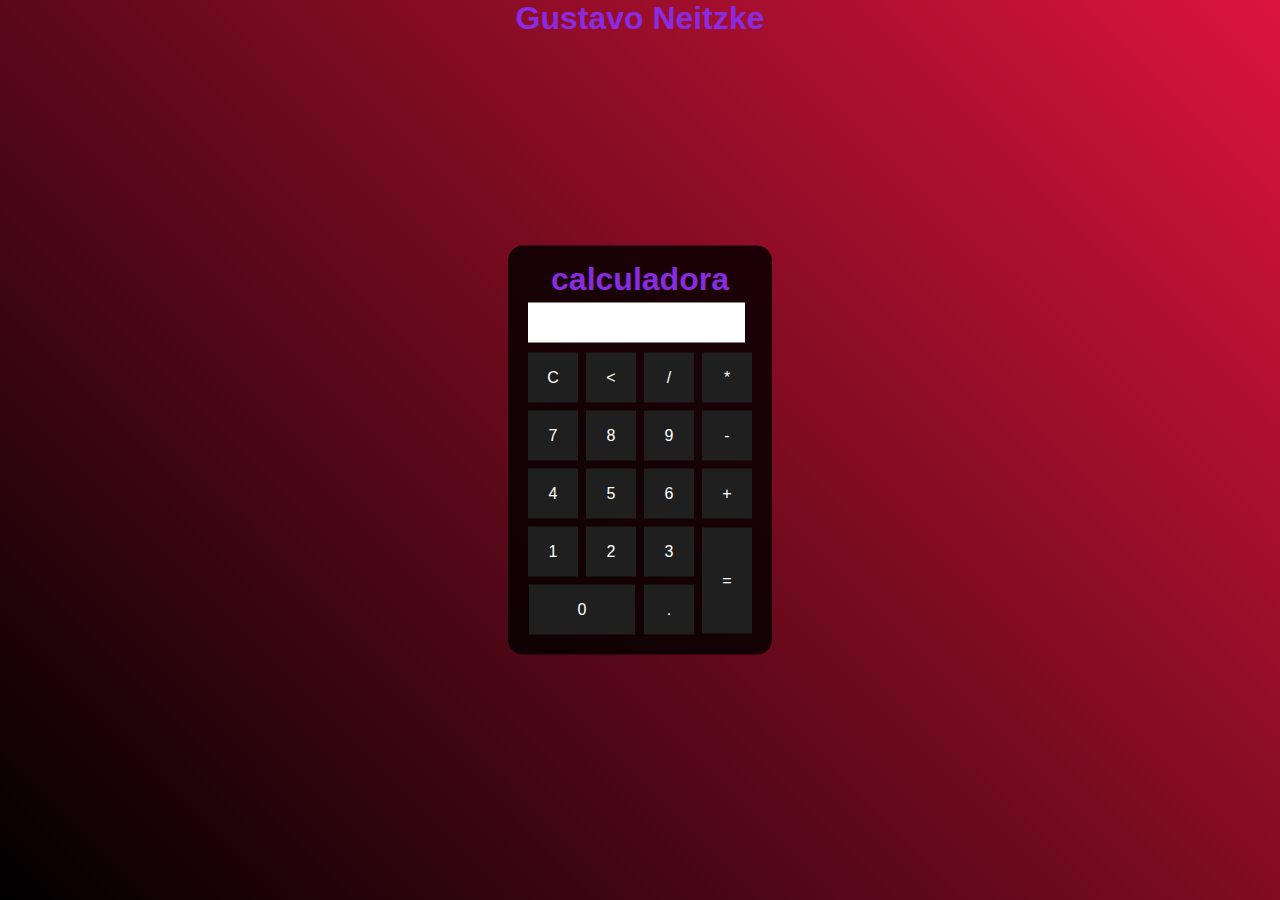
<file: Calculadora.html>
<!DOCTYPE html>
<html lang="en">
<head>
    <meta charset="UTF-8">
    <meta http-equiv="X-UA-Compatible" content="IE=edge">
    <meta name="viewport" content="width=device-width, initial-scale=1.0">
    <title>Calculadora</title>
    <style>
        *{
            margin: 0;
            padding: 0;
        }
        .fundo{
            background-image: linear-gradient(45deg, black, crimson);
            height: 100vh;
            color: blueviolet;
            font-family: Arial, Helvetica, sans-serif;
            text-align: center;
        }
        .calculadora{
            position: absolute;
            background-color: rgba(0, 0, 0,0.8);
            top: 50%;
            left: 50%;
            transform: translate(-50%,-50%);
            border-radius: 15px;
            padding: 15px;
        }
        .botao{
            width: 50px;
            height: 50px;
            font-size: medium;
            cursor: pointer;
            background-color: rgb(31,31,31);
            border: none;
            color: white;
            margin: 3px;
        }
        .botao:hover{
            background-color: black;
        }
        #resultado{
            width: 207px;
            background-color: white;
            height: 30px;
            margin: 5px;
            font-size: 30px;
            color: black;
            text-align: right;
            padding: 5px;
        }
    </style>
</head>
<body>
    <div class="fundo">
        <h1>Gustavo Neitzke</h1>
        <div class="calculadora">
            <h1>calculadora</h1>
            <p id="resultado"></p>
            <table>
                <tr>
                    <td><button class="botao" onclick="clean()">C</button></td>
                    <td><button class="botao" onclick="back()"><</button></td>
                    <td><button class="botao" onclick="insert('/')">/</button></td>
                    <td><button class="botao" onclick="insert('*')">*</button></td>
                </tr>
                <tr>
                    <td><button class="botao" onclick="insert('7')">7</button></td>
                    <td><button class="botao" onclick="insert('8')">8</button></td>
                    <td><button class="botao" onclick="insert('9')">9</button></td>
                    <td><button class="botao" onclick="insert('-')">-</button></td>
                </tr>
                <tr>
                    <td><button class="botao" onclick="insert('4')">4</button></td>
                    <td><button class="botao" onclick="insert('5')">5</button></td>
                    <td><button class="botao" onclick="insert('6')">6</button></td>
                    <td><button class="botao" onclick="insert('+')">+</button></td>
                </tr>
                <tr>
                    <td><button class="botao" onclick="insert('1')">1</button></td>
                    <td><button class="botao" onclick="insert('2')">2</button></td>
                    <td><button class="botao" onclick="insert('3')">3</button></td>
                    <td rowspan="2"><button class="botao" style="height: 106px;" onclick="calcular()">=</button></td>
                </tr>
                <tr>
                    <td colspan="2"><button class="botao" style="width: 106px;" onclick="insert('0')">0</button></td>
                    <td><button class="botao" onclick="insert('.')">.</button></td>
                </tr>
            </table>
        </div>
    </div>
    <script>
        function insert(num)
        {
            var numero = document.getElementById('resultado').innerHTML;
            document.getElementById('resultado').innerHTML = numero + num;
        }
        function clean()
        {
            document.getElementById('resultado').innerHTML = '';
        }
        function back()
        {
            var resultado = document.getElementById('resultado').innerHTML;
            document.getElementById('resultado').innerHTML = resultado.substring(0, resultado.length -1)
        }
        function calcular()
        {
            var resultado = document.getElementById('resultado').innerHTML;
            if(resultado)
            {
                document.getElementById('resultado').innerHTML = eval(resultado);
            }
            else
            {
                document.getElementById('resultado').innerHTML = 'Erro'
            }
        }
    </script>
</body>
</html>
</file>
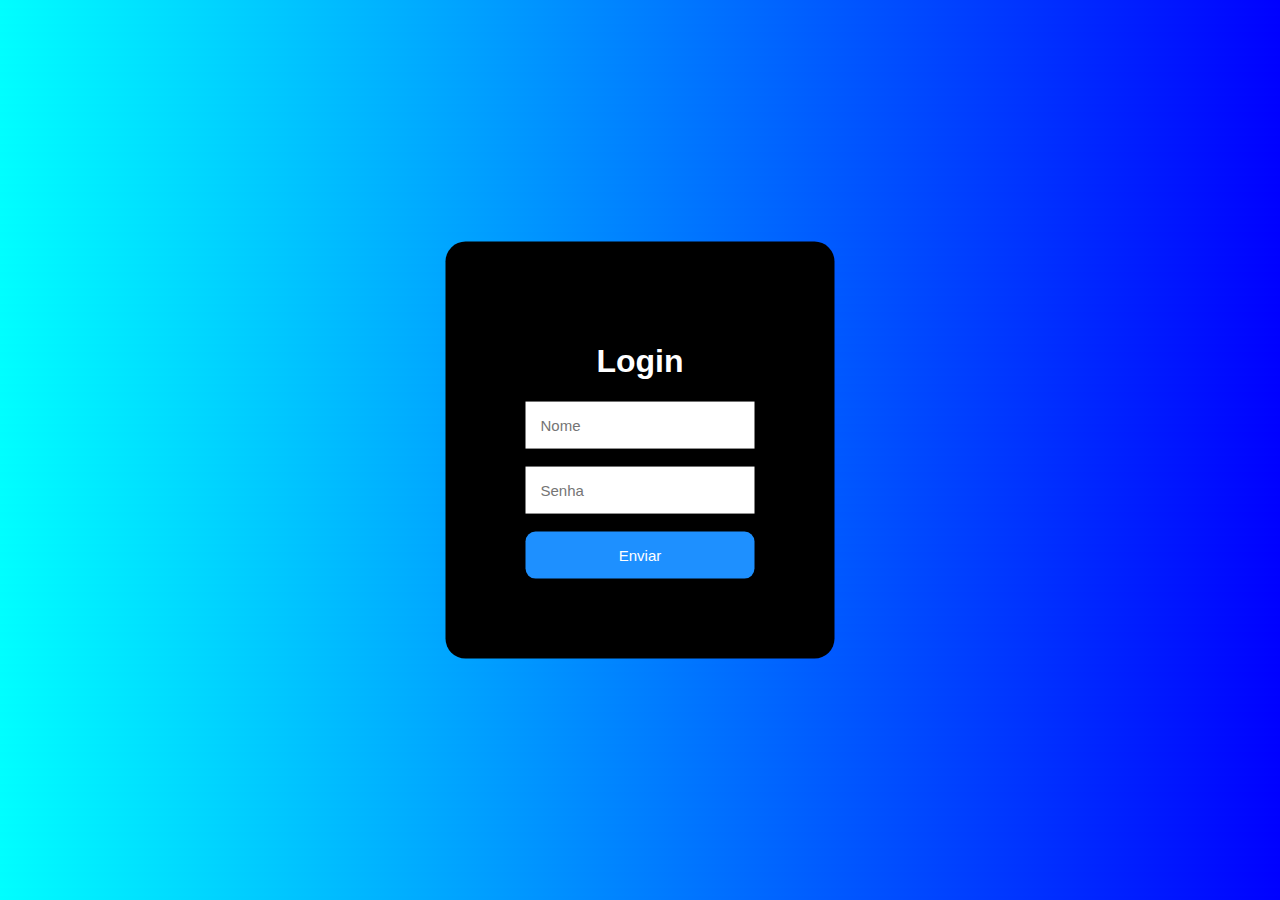
<file: tela de login.html>
<!DOCTYPE html>
<html lang="en">
<head>
    <meta charset="UTF-8">
    <meta http-equiv="X-UA-Compatible" content="IE=edge">
    <meta name="viewport" content="width=device-width, initial-scale=1.0">
    <title>Tela de Login</title>
    <style>
        body{font-family: Arial, Helvetica, sans-serif;
            background-image: linear-gradient(45deg, cyan, blue);
        }
        .tela{
            background-color:rgba(0, 0, 0, 1) ;
            position: absolute;
            top: 50%;
            left: 50%;
            transform: translate(-50%, -50%);
            padding: 80px;
            border-radius: 20px;
            color: white;
            text-align: center;
        }
        input{
            padding: 15px;
            border: none;
            outline: none;
            font-size: 15px;
        }
        button{
            background-color: dodgerblue;
            border: none;
            padding: 15px;
            width: 100%;
            border-radius: 10px;
            color: white;
            font-size: 15px;
            cursor: pointer;
        }
        button:hover{
            background-color: green;
        }
    </style>
</head>
<body>
    <div class="tela">
        <h1>Login</h1>
        <input type="text" placeholder="Nome">
        <br><br>
        <input type="password" placeholder="Senha">
        <br><br>
        <button>Enviar</button>
    </div>
    
</body>
</html>
</file>
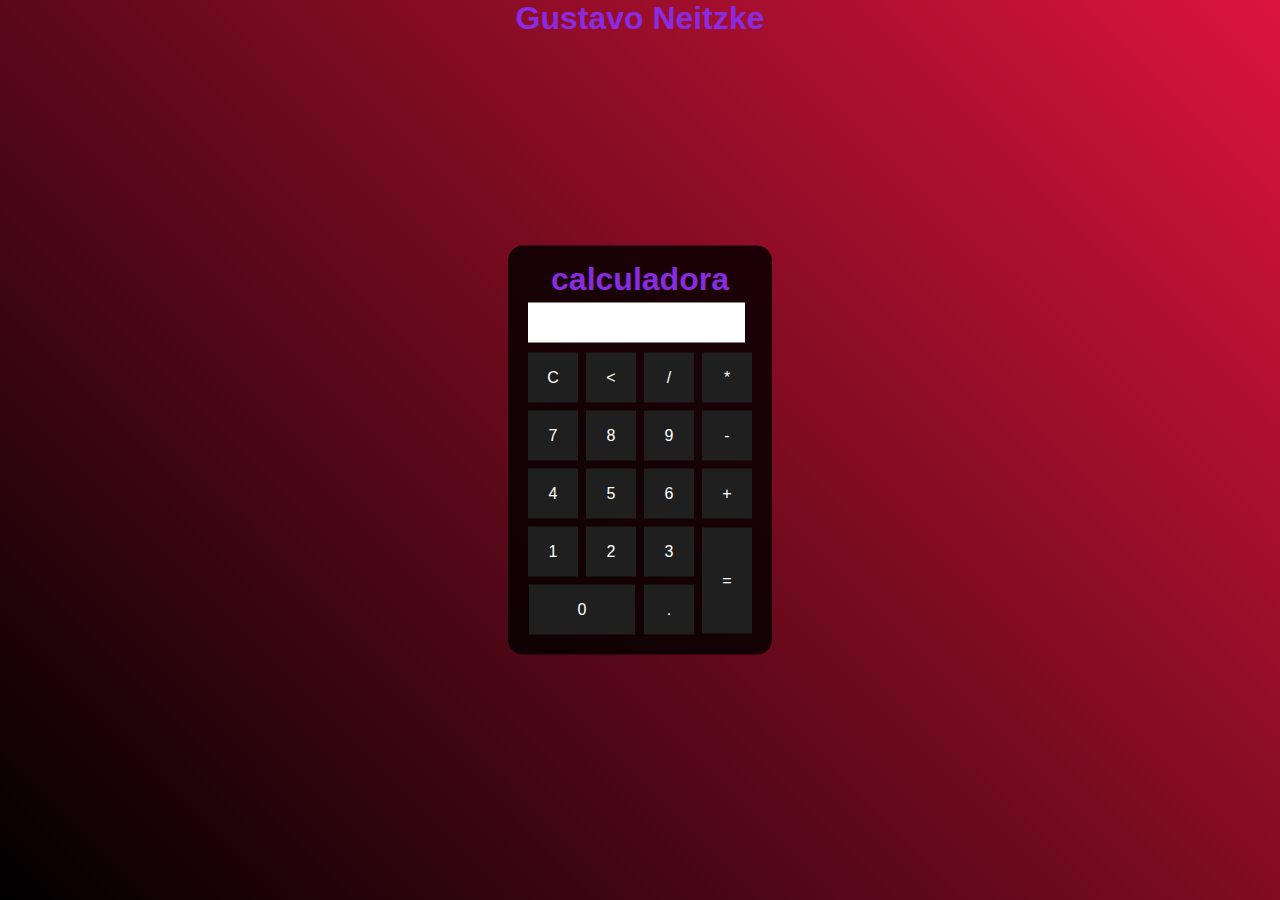
<file: teste1.html>
<!DOCTYPE html>
<html lang="en">
<head>
    <meta charset="UTF-8">
    <meta http-equiv="X-UA-Compatible" content="IE=edge">
    <meta name="viewport" content="width=device-width, initial-scale=1.0">
    <title>Calculadora</title>
    <style>
        *{
            margin: 0;
            padding: 0;
        }
        .fundo{
            background-image: linear-gradient(45deg, black, crimson);
            height: 100vh;
            color: blueviolet;
            font-family: Arial, Helvetica, sans-serif;
            text-align: center;
        }
        .calculadora{
            position: absolute;
            background-color: rgba(0, 0, 0,0.8);
            top: 50%;
            left: 50%;
            transform: translate(-50%,-50%);
            border-radius: 15px;
            padding: 15px;
        }
        .botao{
            width: 50px;
            height: 50px;
            font-size: medium;
            cursor: pointer;
            background-color: rgb(31,31,31);
            border: none;
            color: white;
            margin: 3px;
        }
        .botao:hover{
            background-color: black;
        }
        #resultado{
            width: 207px;
            background-color: white;
            height: 30px;
            margin: 5px;
            font-size: 30px;
            color: black;
            text-align: right;
            padding: 5px;
        }
    </style>
</head>
<body>
    <div class="fundo">
        <h1>Gustavo Neitzke</h1>
        <div class="calculadora">
            <h1>calculadora</h1>
            <p id="resultado"></p>
            <table>
                <tr>
                    <td><button class="botao" onclick="clean()">C</button></td>
                    <td><button class="botao" onclick="back()"><</button></td>
                    <td><button class="botao" onclick="insert('/')">/</button></td>
                    <td><button class="botao" onclick="insert('*')">*</button></td>
                </tr>
                <tr>
                    <td><button class="botao" onclick="insert('7')">7</button></td>
                    <td><button class="botao" onclick="insert('8')">8</button></td>
                    <td><button class="botao" onclick="insert('9')">9</button></td>
                    <td><button class="botao" onclick="insert('-')">-</button></td>
                </tr>
                <tr>
                    <td><button class="botao" onclick="insert('4')">4</button></td>
                    <td><button class="botao" onclick="insert('5')">5</button></td>
                    <td><button class="botao" onclick="insert('6')">6</button></td>
                    <td><button class="botao" onclick="insert('+')">+</button></td>
                </tr>
                <tr>
                    <td><button class="botao" onclick="insert('1')">1</button></td>
                    <td><button class="botao" onclick="insert('2')">2</button></td>
                    <td><button class="botao" onclick="insert('3')">3</button></td>
                    <td rowspan="2"><button class="botao" style="height: 106px;" onclick="calcular()">=</button></td>
                </tr>
                <tr>
                    <td colspan="2"><button class="botao" style="width: 106px;" onclick="insert('0')">0</button></td>
                    <td><button class="botao" onclick="insert('.')">.</button></td>
                </tr>
            </table>
        </div>
    </div>
    <script>
        function insert(num)
        {
            var numero = document.getElementById('resultado').innerHTML;
            document.getElementById('resultado').innerHTML = numero + num;
        }
        function clean()
        {
            document.getElementById('resultado').innerHTML = '';
        }
        function back()
        {
            var resultado = document.getElementById('resultado').innerHTML;
            document.getElementById('resultado').innerHTML = resultado.substring(0, resultado.length -1)
        }
        function calcular()
        {
            var resultado = document.getElementById('resultado').innerHTML;
            if(resultado)
            {
                document.getElementById('resultado').innerHTML = eval(resultado);
            }
            else
            {
                document.getElementById('resultado').innerHTML = 'Erro'
            }
        }
    </script>
</body>
</html>
</file>
